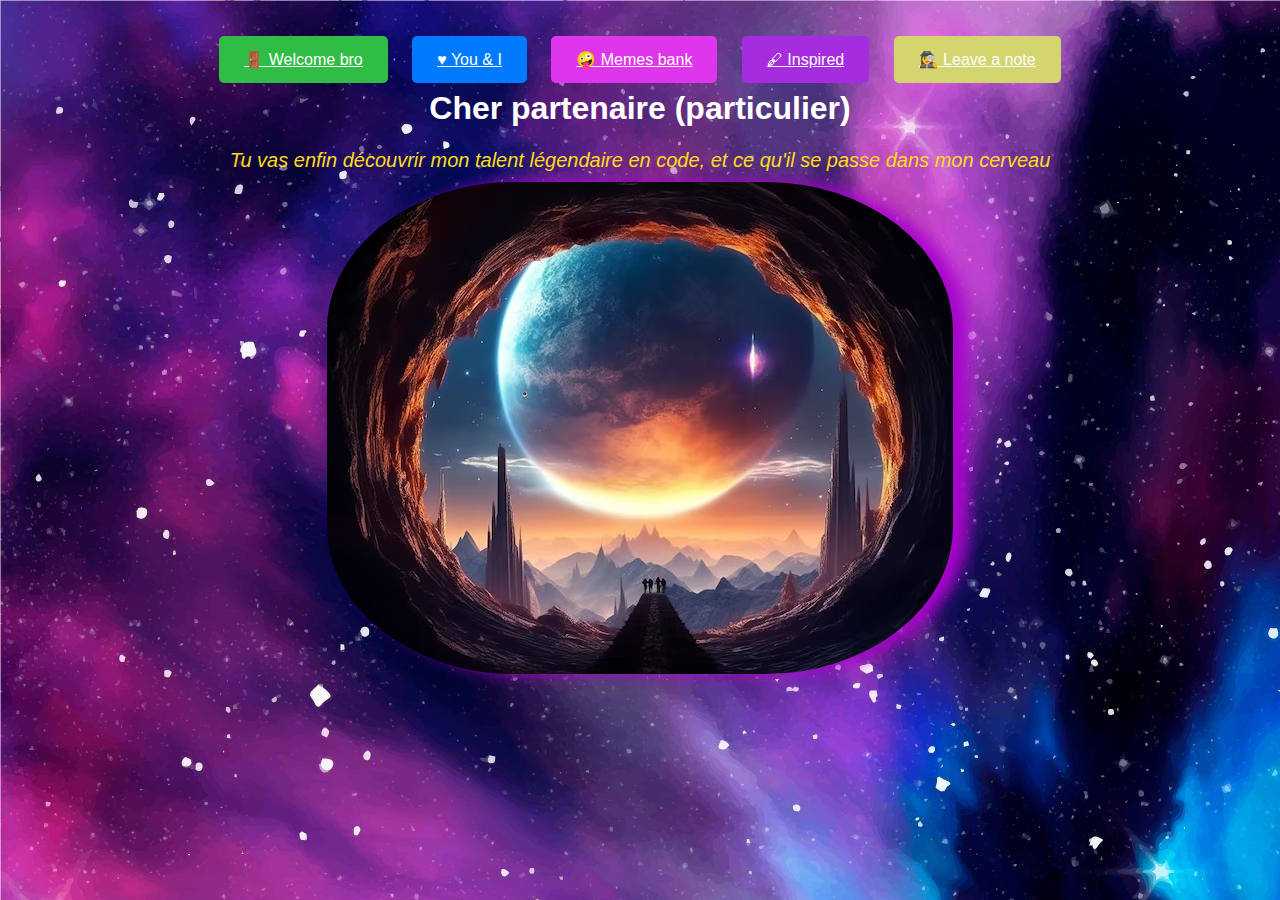
<file: index.html>
<!DOCTYPE html>
<html lang="en">
<head>
    <meta charset="UTF-8">
    <meta name="viewport" content="width=device-width, initial-scale=1.0">
    <link rel="stylesheet" href="style.css">
    <link rel="icon" type="image/png" sizes="96x96" href="favicon-96x96.png">
    <title>Thinking of you</title>
    <header>
        <a class="button0" href="index.html">🚪 Welcome bro</a>
        <a class="button1" href="youandi.html">♥ You & I</a>
        <a class="button2" href="memes.html">🤪 Memes bank</a>
        <a class="button3" href="poem.html">🖋 Inspired</a>
        <a class="button4" href="contact.html">🕵️‍♀️ Leave a note</a>
    </header>
</head>
<body>
<h1>Cher partenaire (particulier)</h1>
<p class="welcome">Tu vas enfin découvrir mon talent légendaire en code, et ce qu'il se passe dans mon cerveau</p>
<img class="welcomeimg" src="img/welcome.png" alt="Image welcome">
<script src="script.js"></script>
</body>
</html>
</file>
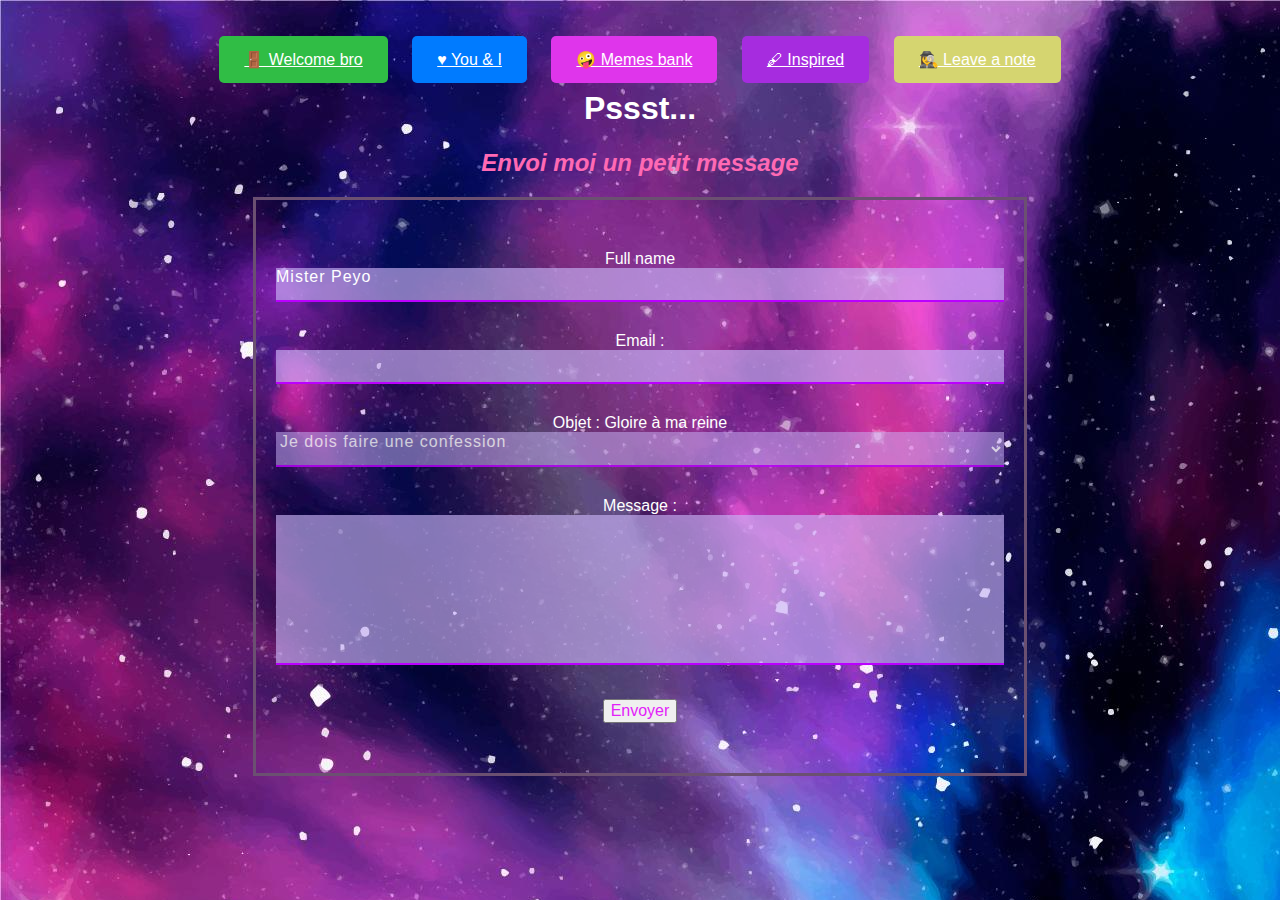
<file: contact.html>
<!DOCTYPE html>
<html lang="en">
<head>
    <meta charset="UTF-8">
    <meta name="viewport" content="width=device-width, initial-scale=1.0">
    <link rel="stylesheet" href="style.css">
    <link rel="stylesheet" href="contact.css">
    <link rel="icon" type="image/png" sizes="96x96" href="favicon-96x96.png">
    <title>Meet the love of your life ASAP</title>
    <header>
        <a class="button0" href="index.html">🚪 Welcome bro</a>
        <a class="button1" href="youandi.html">♥ You & I</a>
        <a class="button2" href="memes.html">🤪 Memes bank</a>
        <a class="button3" href="poem.html">🖋 Inspired</a>
        <a class="button4" href="contact.html">🕵️‍♀️ Leave a note</a>
        </header>
</head>
    <main>
        <h1>Pssst...</h1>
        <h2>Envoi moi un petit message</h2>
        <section id="container">
            <form action="mailto:maelle.dyon@gmail.com" method="post">
                <label for="name">Full name</label>
                <input type="text" id="name" name="name" placeholder="Mister Peyo"readonly>
                <label for="email">Email :</label>
                <input type="email" id="email" name="email" required>
                <br>
                <label for="subject"> Objet : Gloire à ma reine</label readonly> <br>
                <select class="option" id="subject" name="subject">
                    <option value="confession">Je dois faire une confession</option>
                    <option value="iloveher">Je veux lui dire que je l'aime</option>
                    <option value="best">C'est la meilleure  </option>
                </select>
                <br>
                <label for="message">Message :</label>
                <textarea id="message" name="message" required></textarea>
                <br>
                <button type="submit">Envoyer</button>
            </form>
        </section>
    </main>
</body>
</html>
</file>
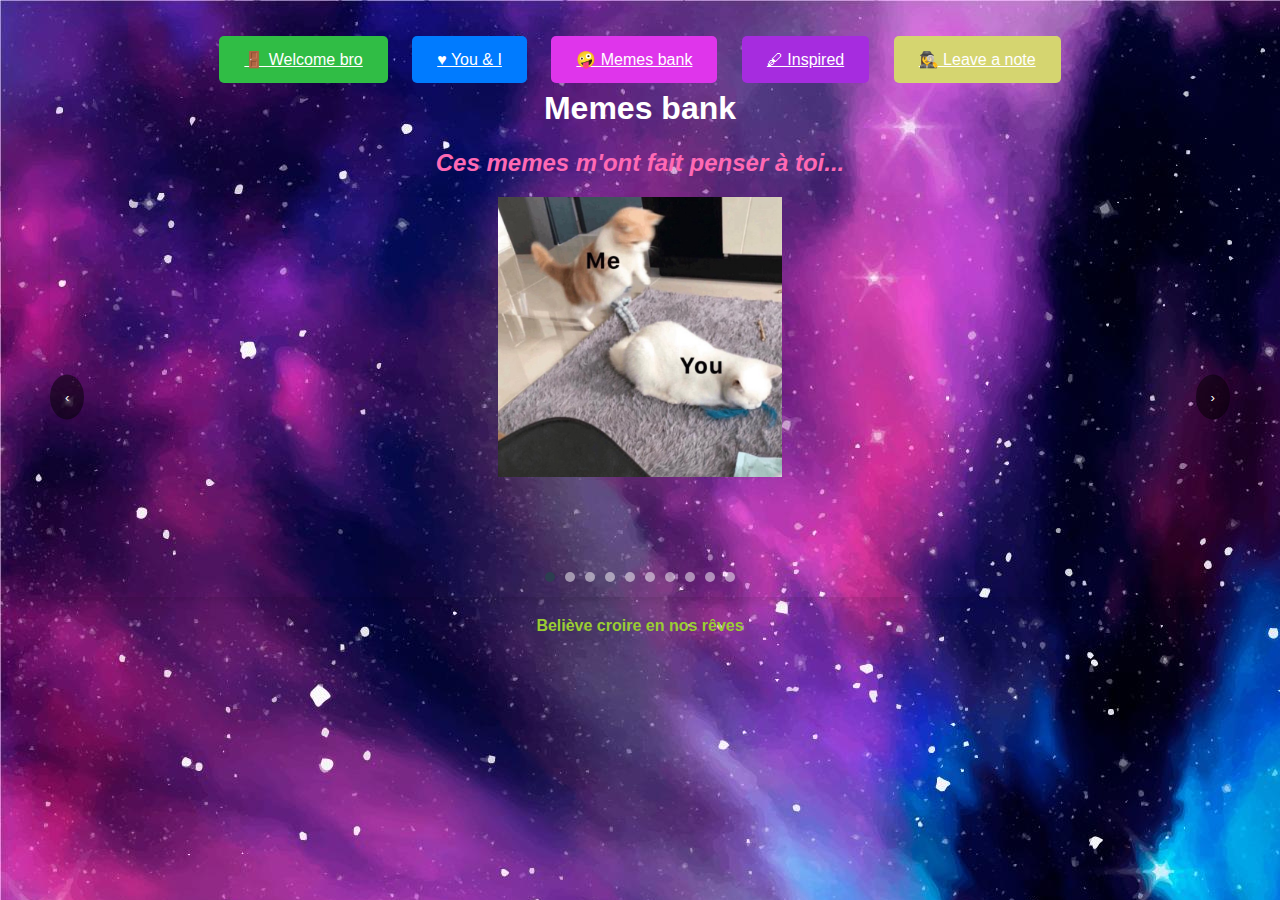
<file: memes.html>
<!DOCTYPE html>
<html lang="en">

<head>
    <meta charset="UTF-8">
    <meta name="viewport" content="width=device-width, initial-scale=1.0">
    <link rel="stylesheet" href="style.css">
    <link rel="stylesheet" href="memebank.css">
    <link rel="icon" type="image/png" sizes="96x96" href="favicon-96x96.png">
    <header>
        <a class="button0" href="index.html">🚪 Welcome bro</a>
        <a class="button1" href="youandi.html">♥ You & I</a>
        <a class="button2" href="memes.html">🤪 Memes bank</a>
        <a class="button3" href="poem.html">🖋 Inspired</a>
        <a class="button4" href="contact.html">🕵️‍♀️ Leave a note</a>
    </header>
    <title>Memes bank</title>

</head>

<body>
    <h1>Memes bank</h1>
    <h2>Ces memes m'ont fait penser à toi...</h2>

    <div class="carousel-container">
        <div class="carousel">
            <div class="carousel-inner">
                <div class="slide">
                <img src="img/img1.JPG" alt="Image 1"/>
                </div>
                <div class="slide">
                <img src="img/img2.JPG" alt="Image 2" />
                </div>
                <div class="slide">
                    <img src="img/img3.JPG" alt="Image 3" />
                </div>
                <div class="slide">
                    <img src="img/img4.JPG" alt="Image 4" />
                </div>
                <div class="slide">
                    <img src="img/img5.JPG" alt="image 5" />
                </div>
                <div class="slide">
                    <img src="img/img6.JPG" alt="image 6" />
                </div>
                    <div class="slide">
                    <img src="img/img7.JPG" alt="image 7" />
                    </div>
                    <div class="slide">
                        <img src="img/img8.JPG" alt="image 8" />
                        </div>
                        <div class="slide">
                            <img src="img/img9.JPG" alt="image 9" />
                            </div>
                 <div class="slide">
                    <video controls>
                        <source src="believe.mp4" type="video/mp4">
                        Your browser does not support the video tag.
                    </video>
                        </div>
                    </div>
                        <div class="carousel-controls">
                        <button id="prev">&#8249;</button>
                        <button id="next">&#8250;</button>
                    </div>
                    <div class="carousel-dots"></div>
                </div>
            </div>

            <p class="believe">Beliève croire en nos rêves</p>
            </div>
        </div>
        <script src="script.js"></script>
</body>

</html>
</file>
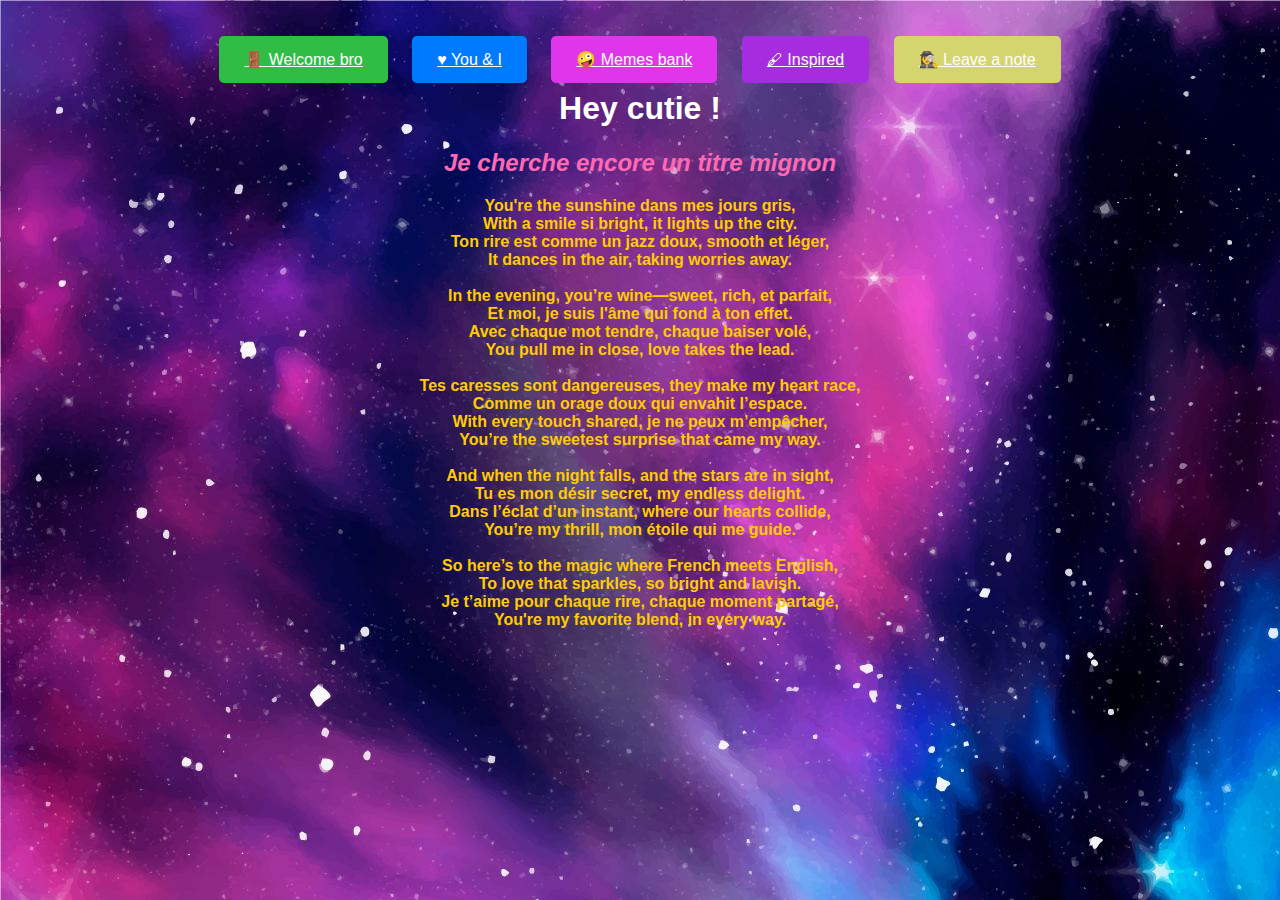
<file: poem.html>
<!DOCTYPE html>
<html lang="en">
<head>
    <meta charset="UTF-8">
    <meta name="viewport" content="width=device-width, initial-scale=1.0">
    <link rel="stylesheet" href="style.css">
    <link rel="icon" type="image/png" sizes="96x96" href="favicon-96x96.png">
    <title>Thinking of you</title>
    <header>
        <a class="button0" href="index.html">🚪 Welcome bro</a>
        <a class="button1" href="youandi.html">♥ You & I</a>
        <a class="button2" href="memes.html">🤪 Memes bank</a>
        <a class="button3" href="poem.html">🖋 Inspired</a>
        <a class="button4" href="contact.html">🕵️‍♀️ Leave a note</a>
    </header>
</head>
<body>
<h1>Hey cutie !</h1>
<h2>Je cherche encore un titre mignon</h2>
<p class="poem">You're the sunshine dans mes jours gris,  <br>
    With a smile si bright, it lights up the city.  <br>
    Ton rire est comme un jazz doux, smooth et léger,  <br>
    It dances in the air, taking worries away.  <br>
    <br>
    In the evening, you’re wine—sweet, rich, et parfait,  <br>
    Et moi, je suis l'âme qui fond à ton effet.  <br>
    Avec chaque mot tendre, chaque baiser volé,  <br>
    You pull me in close, love takes the lead. <br>
<br>
    Tes caresses sont dangereuses, they make my heart race,  <br>
    Comme un orage doux qui envahit l’espace.  <br>
    With every touch shared, je ne peux m’empêcher, <br>  
    You’re the sweetest surprise that came my way. <br>
    <br>
    And when the night falls, and the stars are in sight,  <br> 
    Tu es mon désir secret, my endless delight.  <br>
    Dans l’éclat d’un instant, where our hearts collide, <br>  
    You’re my thrill, mon étoile qui me guide. <br>
    <br>
    So here’s to the magic where French meets English, <br>  
    To love that sparkles, so bright and lavish.  <br>
    Je t’aime pour chaque rire, chaque moment partagé,  <br>
    You're my favorite blend, in every way.

</p> 

        <script src="script.js"></script>
</body>
</html>
</file>
<file: style.css>
body {
    font-family: Arial, sans-serif;
    text-align: center;
    background-image:url("background.jpg");
    margin: 0;
    padding: 50px;
}
h1 {
    color: #fff;
}
h2 {
    color: #ff69b4;
    font-style: italic;
}
/*Nav */
.button0 {
    padding: 15px 25px;
    font-size: 16px;
    cursor: pointer;
    background-color: #30bd45;
    color: white;
    border: none;
    border-radius: 5px;
    margin: 10px;
}
    .button1 {
    padding: 15px 25px;
    font-size: 16px;
    cursor: pointer;
    background-color: #007BFF;
    color: white;
    border: none;
    border-radius: 5px;
    margin: 10px;
}
.button2 {
    padding: 15px 25px;
    font-size: 16px;
    cursor: pointer;
    background-color: #df35eb;
    color: white;
    border: none;
    border-radius: 5px;
    margin: 10px;
    transition: background-color 0.3s;
}
.button3 {
    padding: 15px 25px;
    font-size: 16px;
    cursor: pointer;
    background-color: #a62cdf;
    color: white;
    border: none;
    border-radius: 5px;
    margin: 10px;
    transition: background-color 0.3s;
}
.button4 {
    padding: 15px 25px;
    font-size: 16px;
    cursor: pointer;
    background-color: #d5d570;
    color: white;
    border: none;
    border-radius: 5px;
    margin: 10px;
    transition: background-color 0.3s;
}
.welcome {
    color: rgb(255, 220, 24);
    font-size: 20px;
    margin-top: 10px;
    margin-bottom: 10px;
    font-style: oblique;
}
.welcomeimg {
    border-radius: 30%;
    box-shadow: 15px 0px 15px #a804cd;
}
#response {
    margin-top: 20px;
    font-size: 18px;
    color: #333;
    border: 1px solid #ccc;
    padding: 15px;
    border-radius: 5px;
    background-color: #fff;
    display: inline-block;
}
#content {
    align-items: center;
    justify-content: center;
    display: flex;
    flex-direction: column;
  }

     /*Page index poème*/
.poem {
    font-weight: bold;
    color:#ffcc00;
}

/*Responsive*/
@media (max-width: 768px) {
    body {
        padding: 20px;
    }
    .header a {
        padding: 10px 20px; 
    }
    h1, h2 {
        font-size: 1.5em; 
    }
    .welcomeimg {
        border-radius: 30%;
        box-shadow: 15px 0px 15px #a804cd;
        width: 90%;
    }
   
@media (max-width: 480px) {
    h1, h2 {
        font-size: 1.2em;
    }
    .button0, .button1, .button2, .button3, .button4 {
        font-size: 12px; 
        padding: 8px 10px;
    }
    video {
        width: 100%; 
    }
}
}
</file>
<file: contact.css>
@import url(https://fonts.googleapis.com/css?family=Montserrat:400,700);

html {
  font-family: 'Montserrat', Arial, sans-serif;
  -ms-text-size-adjust: 100%;
  -webkit-text-size-adjust: 100%;
}

button, input, select, textarea {
  color: #e322f9;
  font: inherit;
  margin: 0;
}

label {
    color: white;
}
input {
  line-height: normal;
}

textarea {
  overflow: auto;
}

#container {
  border: solid 3px #6b5071;
  max-width: 768px;
  margin: 10px auto;
  position: relative;
}

form {
  padding: 20px;
  margin:30px 0;
  border: white;
}
h3 {
  text-decoration: underline;
}
.pcontact {
  color: #00bbff;
  font-style: italic;
}
.underline {
  border-bottom: solid 2px #849221;
  margin: -0.512em auto;
  width: 80px;
}

.icon_wrapper {
  margin: 50px auto 0;
  width: 100%;
}

.icon {
  display: block;
  fill: #00bbff;
  height: 50px;
  margin: 0 auto;
  width: 50px;
}

.email {
	float: right;
	width: 45%;
}
.option {
    background-color: rgba(201, 179, 245, 0.649);
    opacity: 80%;
}
input[type='text'], [type='email'],select, textarea {
	background: rgba(201, 179, 245, 0.649);
  border: none;
	border-bottom: solid 2px #bb00ff;
	color: #ffffff;
	font-size: 1.000em;
  font-weight: 400;
  letter-spacing: 1px;
	margin: 0em 0 1.875em 0;
	padding: 0 0 0.875em 0;
	width: 100%;
	-o-box-sizing: border-box;
	box-sizing: border-box;
}

input[type='text']::placeholder {
    color: white;
}

.message {
	float: none;
}

.name {
	float: left;
	width: 30%;
    color: white;
}

select {
  background: url('https://cdn4.iconfinder.com/data/icons/ionicons/512/icon-ios7-arrow-down-32.png') no-repeat right;
  outline: none;
}

select::-ms-expand {
  display: none;
}

.subject .telephone{
  width: 100%;
}

textarea {
	line-height: 150%;
	height: 150px;
	resize: none;
  width: 100%;
}
:-moz-placeholder { 
	color: #ffffff;
}

::-moz-placeholder {
	color: #9178d7;
	opacity: 1;
}
#form_button {
  background: none;
  border: solid 2px #b4ff12;
  color: #765eff;
  cursor: pointer;
  display: inline-block;
  font-family: 'Helvetica', Arial, sans-serif;
  font-size: 0.875em;
  font-weight: bold;
  outline: none;
  padding: 20px 35px;
  text-transform: uppercase;
}

#form_button:hover {
  background: #b83d00;
  color: #F2F3EB;
}

/*Responsive*/
@media screen and (max-width: 768px) {
  #container {
    margin: 20px auto;
    width: 95%;
  }
}
@media screen and (max-width: 480px) {
  h1 {
    font-size: 26px;
  }
  .underline {
    width: 68px;
  }
  #form_button {
    padding: 15px 25px;
  }
}

@media screen and (max-width: 420px) {
  h1 {
    font-size: 18px;
  }
  .icon {
    height: 35px;
    width: 35px;
  }
  .underline {
    width: 53px;
  }
  input[type='text'], [type='email'], select, textarea {
    font-size: 0.875em;
  }
}
</file>
<file: memebank.css>
body {
    font-family: Arial, sans-serif;
    background-color: #f4f4f4;
  }
  /* Carrousel */
.carousel-container {
    width: 100%;
    max-width: 1200px;
    margin: 20px auto;
    position: relative;
    overflow: hidden;
    border-radius: 10px;
    box-shadow: 0 4px 8px rgba(0, 0, 0, 0.1);
    border: violet;
  }
  
  .carousel {
    position: relative;
    overflow: hidden;
  }
  
  .carousel-inner {
    display: flex;
    transition: transform 0.5s ease-in-out;
  }
  
  .slide {
    flex: 0 0 100%;
    transition: transform 0.5s ease-in-out;
    position: relative;
    width: 100%;
    height: 400px;
  }
  
  .slide img {
    width: 100%;
    height: 70%;
    object-fit: contain;
    display: block;
  }
  .believe {
    color: yellowgreen;
    font-weight: bold ;
  }
  /* Contrôles de navigation */
  .carousel-controls {
    position: absolute;
    top: 50%;
    /* left: 0;
    right: 0; */
    display: flex;
    justify-content: space-between;
    transform: translateY(-50%);
    z-index: 5;
    width: 100%;
  }
  .carousel-controls button {
    background-color: rgba(0, 0, 0, 0.5);
    border: none;
    color: white;
    padding: 15px;
    cursor: pointer;
    pointer-events: all;
    border-radius: 50%;
    /* font-size: 24px */
    transition: background-color 0.3s ease;
  }

  .carousel-controls button:hover {
    background-color: rgba(0, 0, 0, 0.8);
  }

  /*Curseurs nav entre slides */
  .carousel-dots {
    position: absolute;
    bottom: 15px;
    left: 50%;
    transform: translateX(-50%);
    display: flex;
    justify-content: center;
    width: 100%;
    pointer-events: none;
  }
  .carousel-dots .dot {
    width: 10px;
    height: 10px;
    margin: 0 5px;
    background-color: white;
    border-radius: 50%;
    cursor: pointer;
    pointer-events: all;
    transition: background-color 0.3s ease;
  }
  .carousel-dots .active {
    background-color: #2c3e50;
  }
  
  .carousel-dots .inactive {
    opacity: 0.5;
  }
  video {
    width: 60%;
    height: auto;
    overflow-clip-margin: content-box;
}
  /* Responsive */
@media (max-width: 768px) {
  .carousel-container {
      width: 90%;
      margin: 10px auto;
  }
  .slide {
      height: 250px; 
  }

  .slide img {
      height: auto; 
  }

  video {
      width: 100%; 
  }

  .carousel-controls button {
      padding: 10px; 
  }

  .believe {
      font-size: 1.2em; 
  }
}

@media (max-width: 480px) {
  .carousel-container {
      width: 100%;
  }

  h1, h2 {
      font-size: 1.5em; 
  }

  .button0, .button1, .button2, .button3, .button4 {
      font-size: 12px; 
      padding: 10px 15px;
  }
}
</file>
